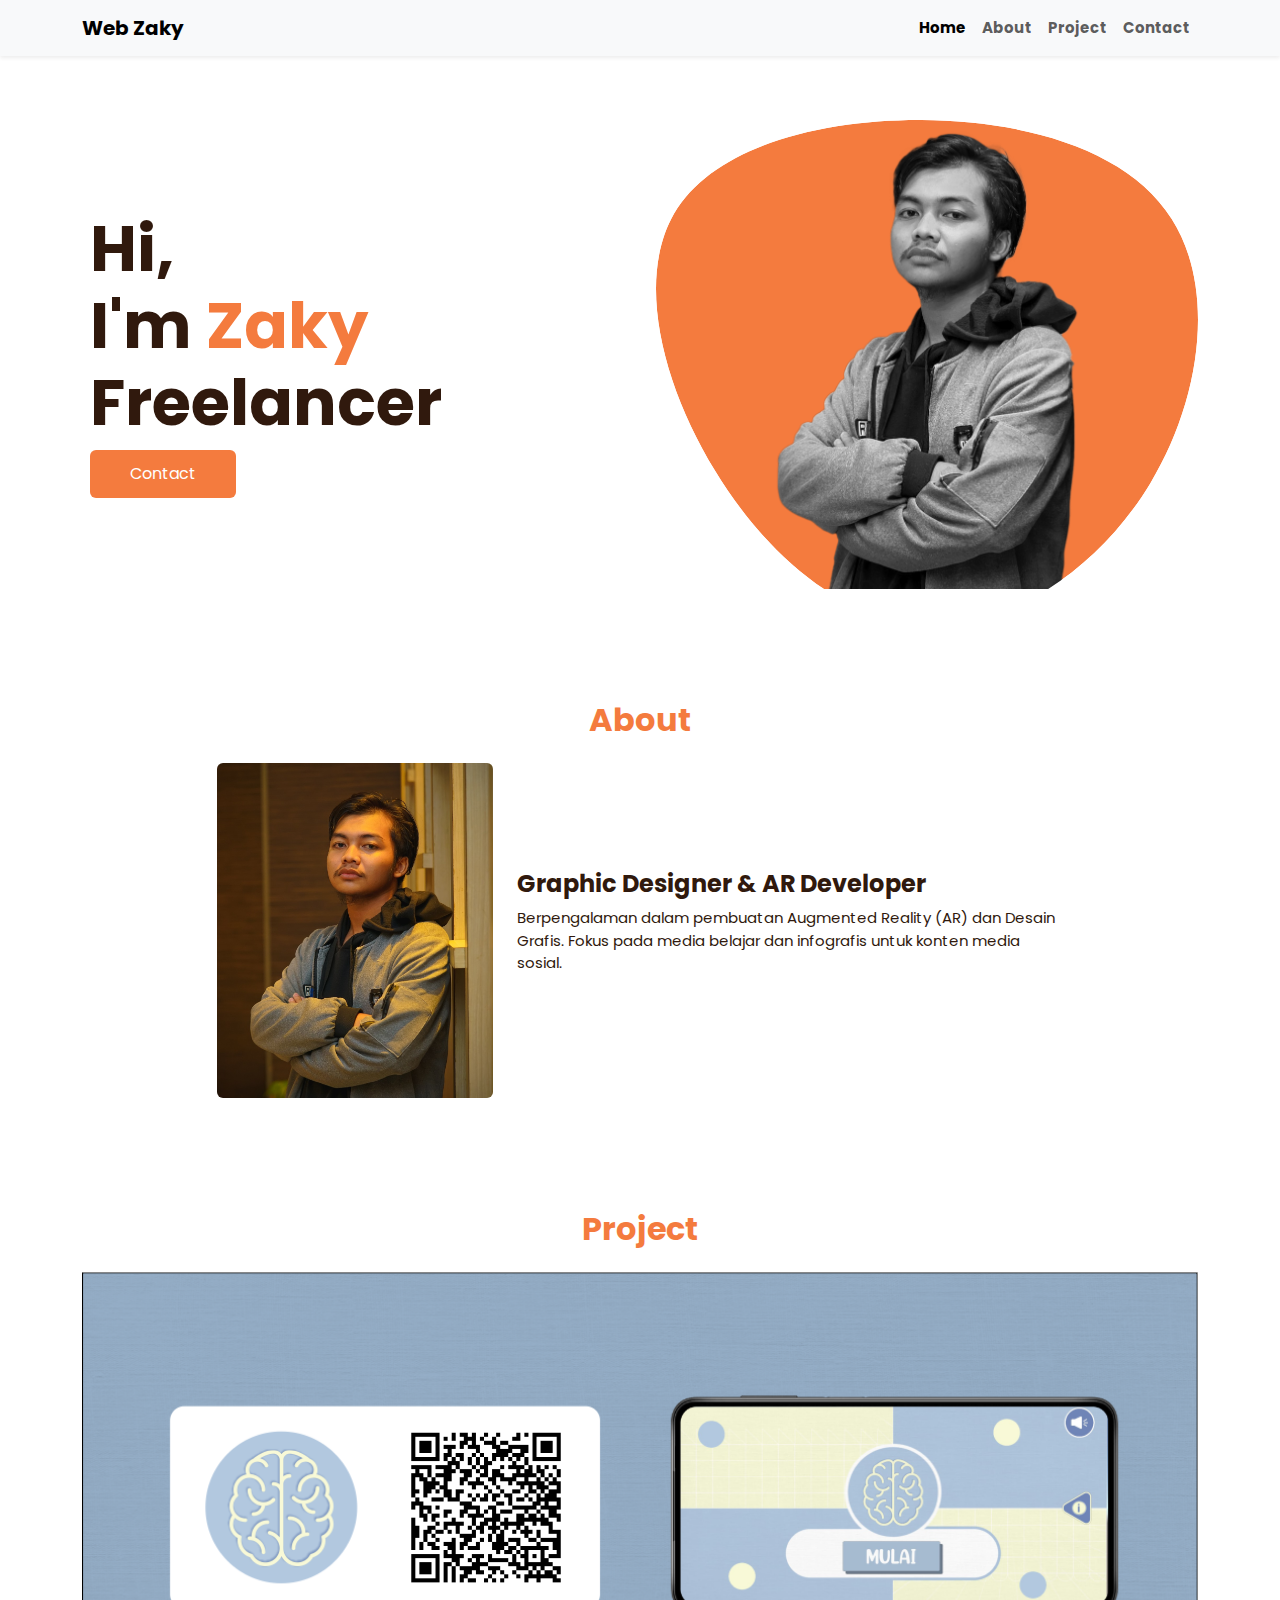
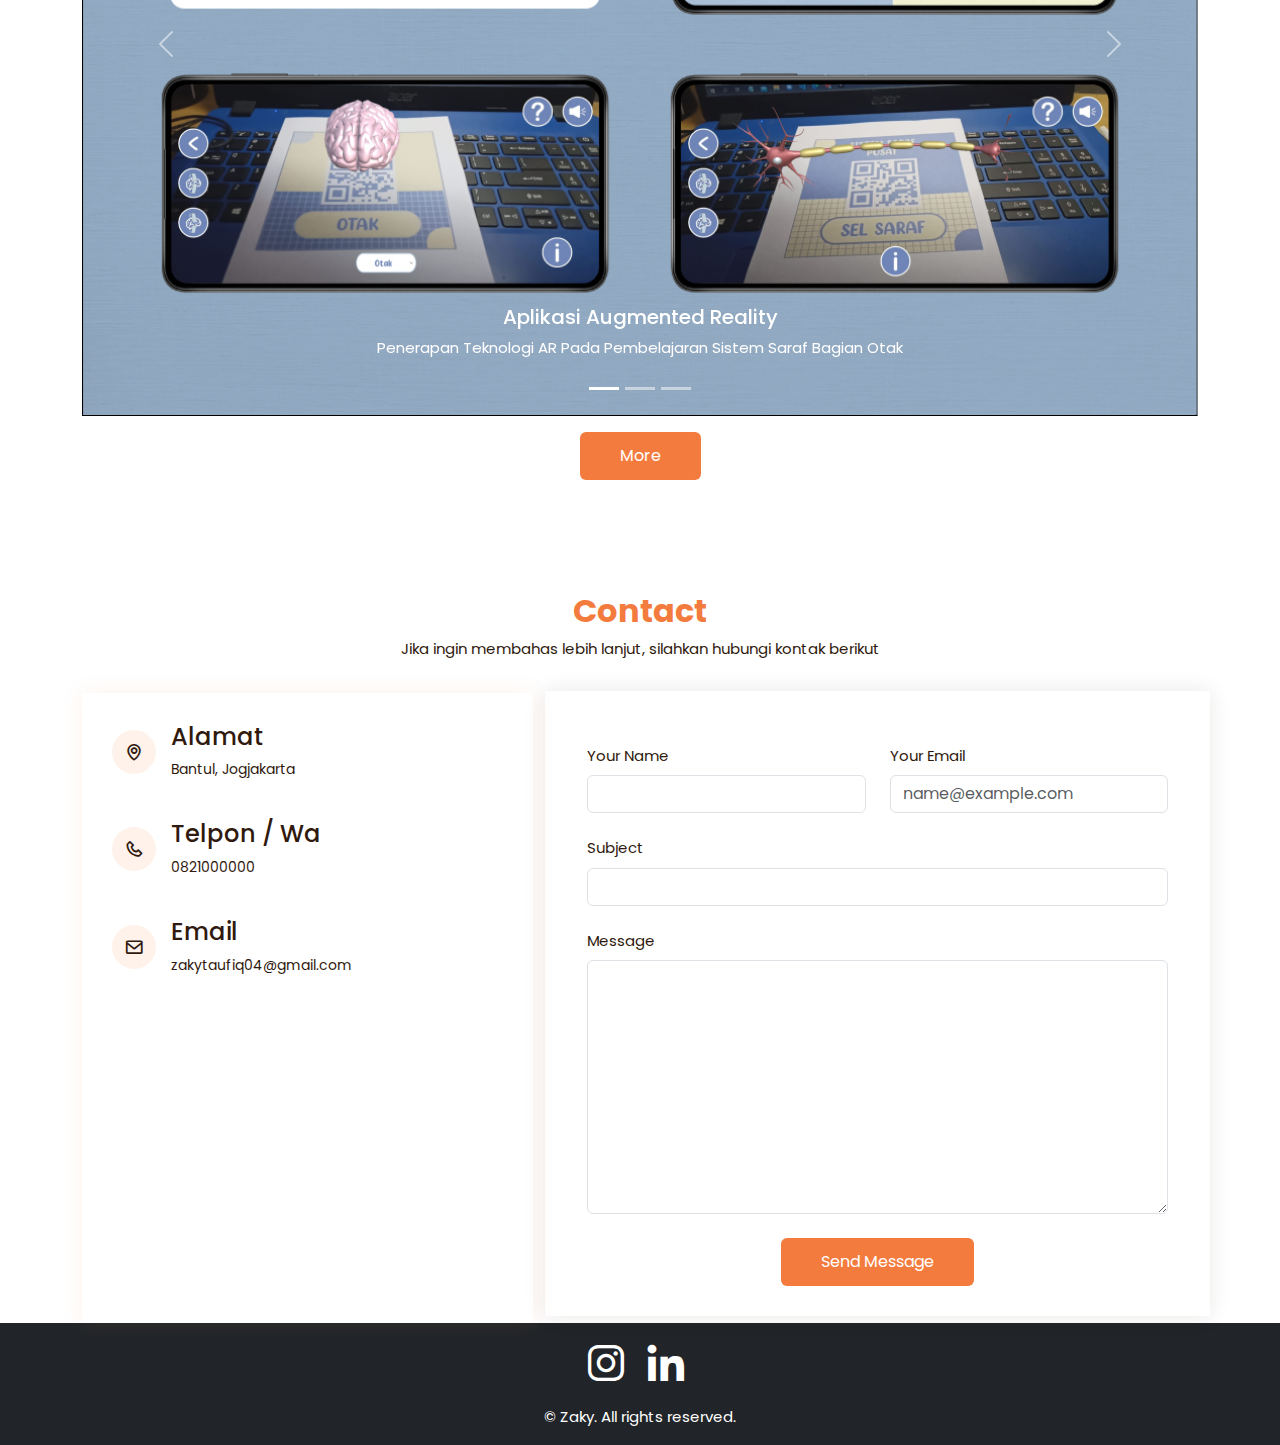
<file: index.html>
<!DOCTYPE html>
<html lang="en">
<head>
    <meta charset="UTF-8">
    <!--Meta ViewPort : Agar web bisa responsive -->    
    <meta name="viewport" content="width=device-width, initial-scale=1.0">

    <!--Memanggil Librari CSS : Boostrap , Boxcicon, dan css yang digunakan -->
    <link href="https://cdn.jsdelivr.net/npm/bootstrap@5.0.2/dist/css/bootstrap.min.css" rel="stylesheet">
    <link href='https://cdn.jsdelivr.net/npm/boxicons@2.0.5/css/boxicons.min.css' rel='stylesheet'>
    <link rel="stylesheet" href="assets/css/styles.css">
    <title>Web Zaky</title>
</head>
<body>

<!--Header : Posisinya fix di atas -->
<header class="bg-light shadow-sm fixed-top">
  <!--Navbar : Navbar dari boostrap yang akan berubah jadi hamburger icon saat layar < 768px -->
    <nav class="navbar navbar-expand-md navbar-light bg-light">
        <div class="container">
           <!--Navbar Brand : Logo / atau nama -->
            <a class="navbar-brand" href="#">Web Zaky</a>
             <!--Navbar : button humberger yg akan muncul menggantikan nav menu saat ukuran layar < 768 -->
            <button class="navbar-toggler" type="button" data-bs-toggle="collapse" data-bs-target="#navbarNav" aria-controls="navbarNav" aria-expanded="false" aria-label="Toggle navigation">
                <span class="navbar-toggler-icon"></span>
            </button>
             <!--Navbar : Nav Menu yang akan tampil saat ukuran layar > 768px -->
            <div class="collapse navbar-collapse" id="navbarNav">
                <ul class="navbar-nav ms-auto">
                    <li class="nav-item">
                        <a class="nav-link active" href="#home">Home</a>
                    </li>
                    <li class="nav-item">
                        <a class="nav-link" href="#about">About</a>
                    </li>
                    <li class="nav-item">
                        <a class="nav-link" href="#portfolio">Project</a>
                    </li>
                    <li class="nav-item">
                        <a class="nav-link" href="#contact">Contact</a>
                    </li>
                </ul>
            </div>
        </div>
    </nav>
</header>

<!--Bagian Isi Web-->
<!-- Memberikan jarak mengimbangin header yang fixed top -->
<main class="mt-5 pt-4">
    <!-- HOME -->
    <section class="container text-start  pt-5" id="home">
      <!--Agar elemen rata tengah secara vertikal -->
        <div class="home row align-items-center">
          <!-- Teks dan Button -->
            <div class="col-md-6 py-4">
                <h1 class="display-4">Hi,<br> I'm <span class="name-home">Zaky</span><br> Freelancer</h1>
                <a href="https://www.instagram.com/zakytfq/" class="btn btn-primary">Contact</a>
            </div>
            <!--Agar elemen rata tengah secara horizontal -->
            <div class="col-md-6 d-flex justify-content-center">
                <!--Mengubah gambar dengan efek masker sehingga tampak seperti segitiga dengan sudut yang sangat tumpul-->
                <!--<svg> : Tempat menggambar verktor SVG-->
                <!--Viewbox : Mengatur posisi dan ukuran kotak svg-->
                <svg class="home__blob" viewBox="0 0 200 173" xmlns="http://www.w3.org/2000/svg" xmlns:xlink="http://www.w3.org/1999/xlink">
                    <!--Masker yang akan menutupi/memotong gambar-->
                    <mask id="mask0" mask-type="alpha">
                        <circle cx="90" cy="85" r="50" fill="white"/>
                        <path d="M190.312 36.4879C206.582 62.1187 201.309 102.826 182.328 134.186C163.346 165.547 
                                130.807 187.559 100.226 186.353C69.6454 185.297 41.0228 161.023 21.7403 129.362C2.45775 
                                97.8511 -7.48481 59.1033 6.67581 34.5279C20.9871 10.1032 59.7028 -0.149132 97.9666 
                                0.00163737C136.23 0.303176 174.193 10.857 190.312 36.4879Z"/>
                    </mask>
                    <!--Tempat masker digunakan / Gambar yang akan di masking-->
                    <g mask="url(#mask0)">
                        <path d="M190.312 36.4879C206.582 62.1187 201.309 102.826 182.328 134.186C163.346 
                                165.547 130.807 187.559 100.226 186.353C69.6454 185.297 41.0228 161.023 21.7403 
                                129.362C2.45775 97.8511 -7.48481 59.1033 6.67581 34.5279C20.9871 10.1032 59.7028 
                                -0.149132 97.9666 0.00163737C136.23 0.303176 174.193 10.857 190.312 36.4879Z"/>
                        <image class="home__blob-img" x="0" y="0" width="200" height="187" xlink:href="assets/img/zaky-bw.png"/>
                    </g>
                </svg>
            </div>
        </div>
    </section>
    <!--AKHIR HOME SECTION -->

    <!-- About -->
    <section class="container my-5 pt-5" id="about">
        <h2 class="section-title text-center mb-4">About</h2>
        <!-- Membuat konten rata tengah -->
        <div class="row justify-content-center align-items-center">
            <div class="col-md-6 about-img ">
                <!-- Gambar responsif dan sudut tumpul -->
                <img src="assets/img/zaky.jpg" class="img-fluid rounded" alt="">
            </div>
            <div class="col-md-6 about-me py-4">
                <h4>Graphic Designer & AR Developer</h4>
                <p>Berpengalaman dalam pembuatan Augmented Reality (AR) dan Desain Grafis. Fokus pada media belajar dan infografis untuk konten media sosial.</p>
            </div>
        </div>
    </section>
    <!-- Akhir About Section-->

    <!-- Projek / Portofolio -->
    <section id="portfolio" class="portfolio section my-5 pt-5">
        <!-- Section Title -->
        <h2 class="section-title text-center mb-4">Project</h2>
        <!-- Menggunakan Caousel Yang bisa slide otomatis dan juga bisa manual, Ada indikator dan 
         juga ada teks keterangan lebar layar > 768px -->
        <div class="container w-60">
          <div id="carouselExampleCaptions" class="carousel slide" data-bs-ride="carousel">
            <!-- penanda untuk carousel -->
            <div class="carousel-indicators">
              <button type="button" data-bs-target="#carouselExampleCaptions" data-bs-slide-to="0" class="active" aria-current="true" aria-label="Slide 1"></button>
              <button type="button" data-bs-target="#carouselExampleCaptions" data-bs-slide-to="1" aria-label="Slide 2"></button>
              <button type="button" data-bs-target="#carouselExampleCaptions" data-bs-slide-to="2" aria-label="Slide 3"></button>
            </div>
           
            <div class="carousel-inner">
               <!-- Carousel pertama -->
              <div class="carousel-item active">
                <img src="assets/img/project1.png" class="d-block w-100" alt="...">
                <div class="carousel-caption d-none d-md-block">
                  <h5>Aplikasi Augmented Reality</h5>
                  <p>Penerapan Teknologi AR Pada Pembelajaran Sistem Saraf Bagian Otak</p>
                </div>
              </div>
               <!-- Carousel kedua -->
              <div class="carousel-item">
                <img src="assets/img/project2.png" class="d-block w-100" alt="...">
                <div class="carousel-caption d-none d-md-block">
                  <h5>Desain Konten</h5>
                  <p>Event Mogu Suteji 5 - Ayani Megamall Pontianak</p>
                </div>
              </div>
               <!-- Carousel ketiga -->
              <div class="carousel-item">
                <img src="assets/img/project3.png" class="d-block w-100" alt="...">
                <div class="carousel-caption d-none d-md-block">
                  <h5>Desain Konten</h5>
                  <p>Ngabuburit With Cosplayer - Gaia Bumi Raya City</p>
                </div>
              </div>
            </div>
             <!-- Tombol next dan previous -->
            <button class="carousel-control-prev" type="button" data-bs-target="#carouselExampleCaptions" data-bs-slide="prev">
              <span class="carousel-control-prev-icon" aria-hidden="true"></span>
              <span class="visually-hidden">Previous</span>
            </button>
            <button class="carousel-control-next" type="button" data-bs-target="#carouselExampleCaptions" data-bs-slide="next">
              <span class="carousel-control-next-icon" aria-hidden="true"></span>
              <span class="visually-hidden">Next</span>
            </button>
          </div>
        </div>
        <!-- Tombol more untuk mengarah ke halaman projek -->
        <div class="text-center my-3">
            <a href="project.html" class="btn btn-primary">More</a>
        </div>
  
      </section>
      <!-- Akhir Projek / Portfolio Section -->

  <!-- Contact -->
  <section id="contact" class="contact section">
    <!-- Section Title -->
    <div class="container py-3">
      <h2 class="text-center section-title pt-5">Contact</h2>
      <p class="text-center">Jika ingin membahas lebih lanjut, silahkan hubungi kontak berikut</p>
    </div><!-- End Section Title -->

    <div class="container">
      <!-- Membuat gap atau jarak vertikal antar kolom dan menyesuaikan agar item rata di atas -->
      <!-- Membagi menjadi 2 kolom, col 5 (kontak dan map) dan col 7 (Form pertanyaan/pesan) -->
      <div class="row gy-4 align-items-baseline"> 
        
        <!-- Kontak dan Map -->
        <div class="col-lg-5">
          <div class="info-wrap">
            <div class="info-item d-flex align-items-center">
              <i class="bx bx-map"></i>
              <div>
                <h4>Alamat</h4>
                <p>Bantul, Jogjakarta</p>
              </div>
            </div>
            <!-- End Info Item -->

            <div class="info-item d-flex align-items-center">
              <i class="bx bx-phone"></i>
              <div>
                <h4>Telpon / Wa</h4>
                <p>0821000000</p>
              </div>
            </div>
            <!-- End Info Item -->

            <div class="info-item d-flex align-items-center">
              <i class="bx bx-envelope"></i>
              <div>
                <h4>Email</h4>
                <p>zakytaufiq04@gmail.com</p>
              </div>
            </div>
            <!-- End Info Item -->

            <iframe src="https://www.google.com/maps/embed?pb=!1m18!1m12!1m3!1d4700.898298338416!2d110.4062075282362!3d-7.793156956460078!2m3!1f0!2f0!3f0!3m2!1i1024!2i768!4f13.1!3m3!1m2!1s0x2e7a59e18b1c28d1%3A0xe2d750662f2edace!2sUniversitas%20Teknologi%20Digital%20Indonesia%20(UTDI)!5e0!3m2!1sid!2sid!4v1718756687826!5m2!1sid!2sid" frameborder="0" style="border:0; width: 100%; height: 270px;" allowfullscreen="" loading="lazy" referrerpolicy="no-referrer-when-downgrade"></iframe>
          </div>
        </div>

        <!-- Form pertanyaan/pesan -->
        <div class="col-lg-7">
          <div class="row gy-4 form-contact">
            <div class="col-md-6">
              <label for="name-field" class="pb-2">Your Name</label>
              <input type="text" name="name" id="name-field" class="form-control" required>
            </div>

            <div class="col-md-6">
              <label for="email-field" class="pb-2">Your Email</label>
              <input type="email" class="form-control" name="email" id="email-field" placeholder="name@example.com" required>
            </div>

            <div class="col-md-12">
              <label for="subject-field" class="pb-2">Subject</label>
              <input type="text" class="form-control" name="subject" id="subject-field" required>
            </div>

            <div class="col-md-12">
              <label for="message-field" class="pb-2">Message</label>
              <textarea class="form-control" name="message" rows="10" id="message-field" required></textarea>
            </div>

            <div class="col-md-12 text-center">
              <button type="submit" class="btn btn-primary">Send Message</button>
            </div>
          </div>
        </div>
        <!-- End Contact Form -->
      </div>
    </div>
  </section>
  <!-- Akhir Contact Section -->
</main>

<!--Footer-->
<footer class="bg-dark text-white text-center py-3">
    <div class="mb-3">
        <a href="https://www.instagram.com/zakytfq/" class="text-white me-2"><i class='bx bxl-instagram social-icon'></i></a>
        <a href="https://www.linkedin.com/in/muhammad-zaky-taufiq-35a8112a3/" class="text-white me-2"><i class='bx bxl-linkedin social-icon'></i></a>
    </div>
    <p class="mb-0">&copy; Zaky. All rights reserved.</p>
</footer>

<!--Mengakses Boostrap js -->
<script src="https://cdn.jsdelivr.net/npm/bootstrap@5.0.2/dist/js/bootstrap.bundle.min.js"></script>
<!--Mengakses JS lokal-->
<script src="assets/js/main.js"></script>
</body>
</html>
</file>
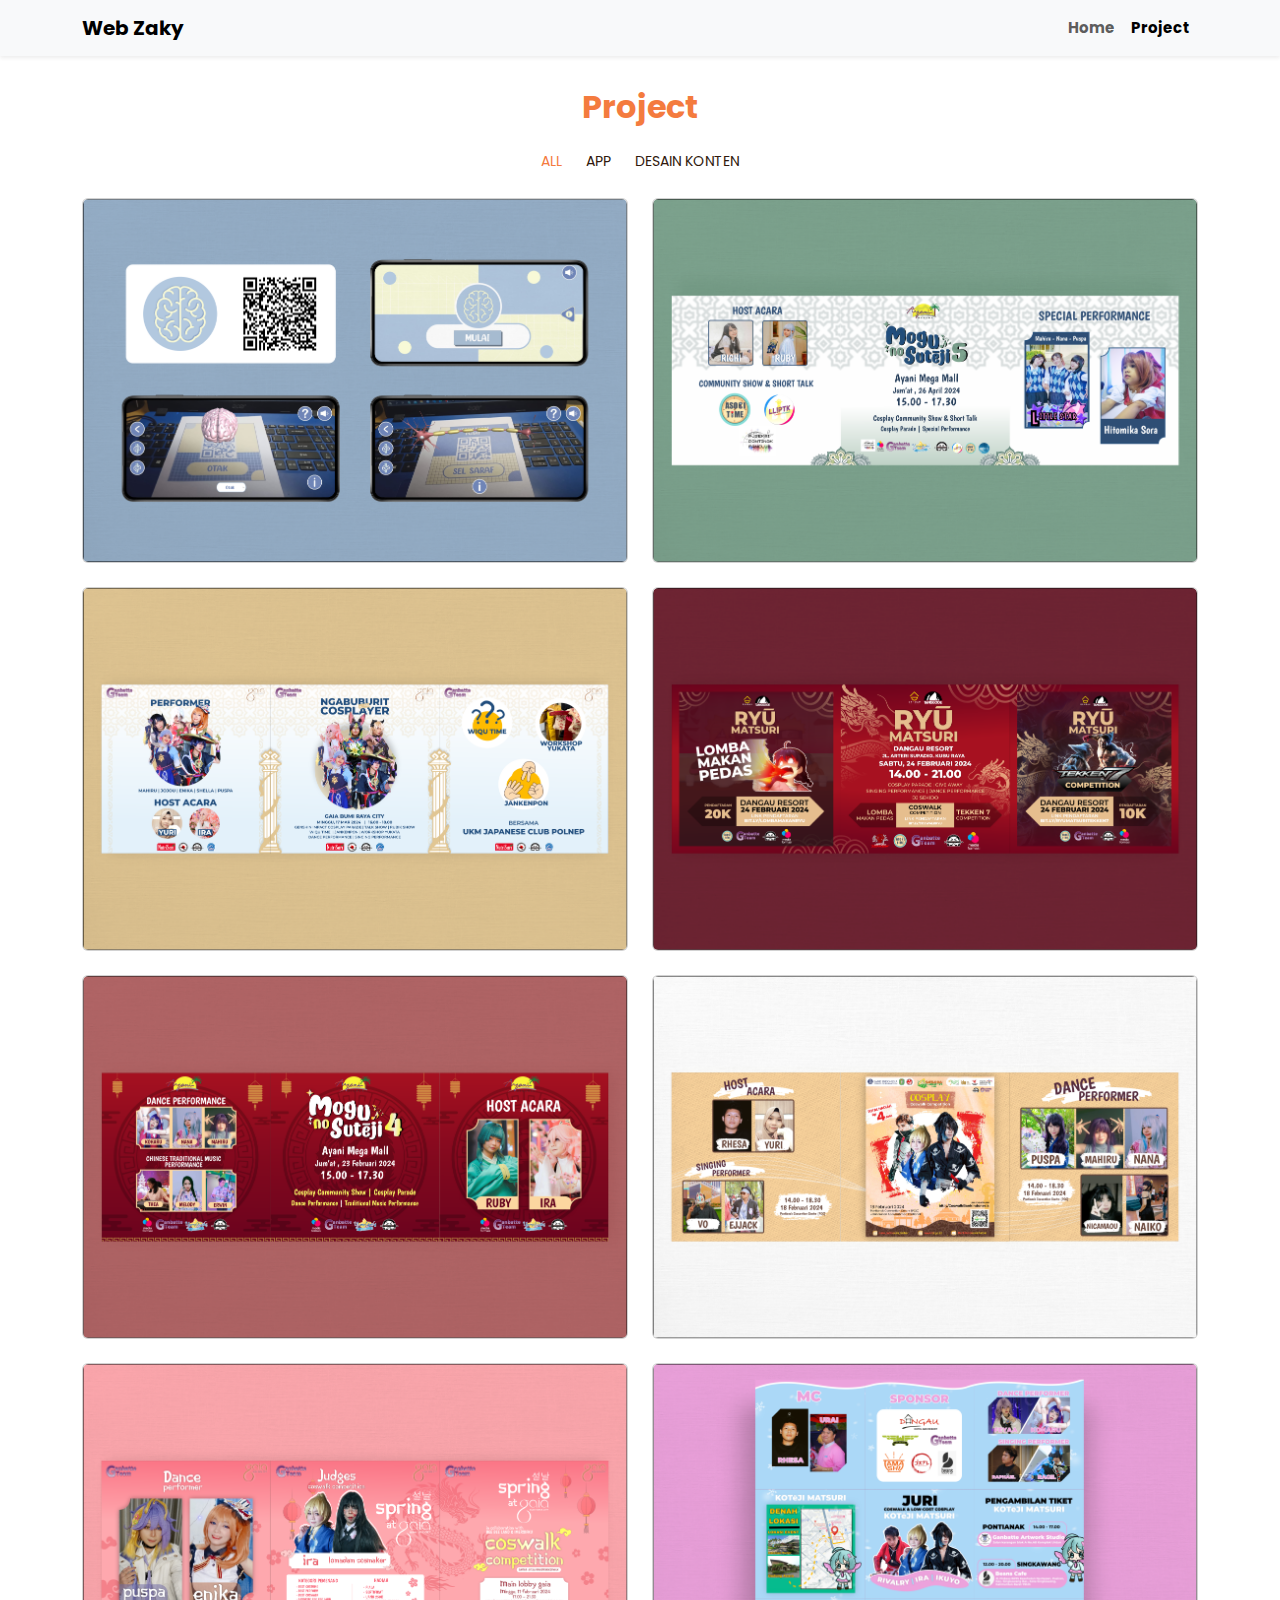
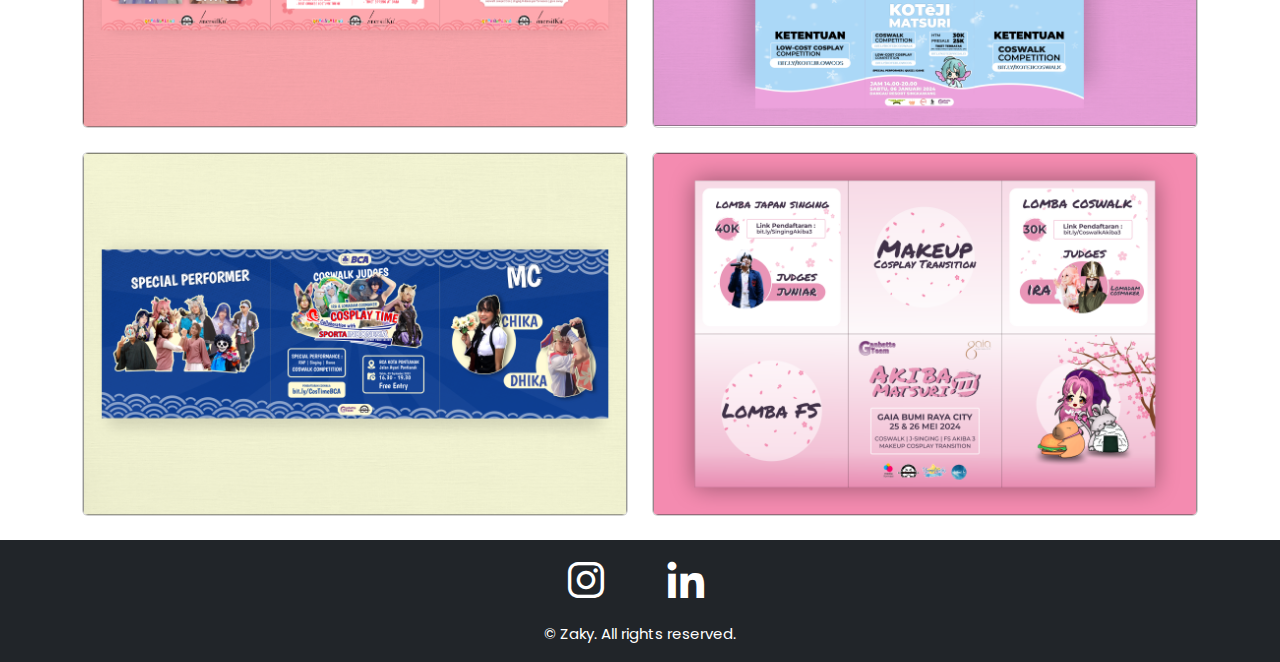
<file: project.html>
<!DOCTYPE html>
<html lang="en">
<head>
    <meta charset="UTF-8">
    <!--Meta ViewPort : Agar web bisa responsive -->
    <meta name="viewport" content="width=device-width, initial-scale=1.0">
    
    <!--Memanggil Librari CSS : Boostrap , Boxcicon, dan css yang digunakan -->
    <link href="https://cdn.jsdelivr.net/npm/bootstrap@5.0.2/dist/css/bootstrap.min.css" rel="stylesheet">
    <link href='https://cdn.jsdelivr.net/npm/boxicons@2.0.5/css/boxicons.min.css' rel='stylesheet'>
    <link rel="stylesheet" href="assets/css/styles.css">
    <title>Web Zaky</title>
</head>
<body>

<!--Header-->
<!--Header : Posisinya fix di atas -->
<header class="bg-light shadow-sm fixed-top">
    <!--Navbar : Navbar dari boostrap yang akan berubah jadi hamburger icon saat layar < 768px -->
    <nav class="navbar navbar-expand-md navbar-light bg-light">
        <div class="container">
            <!--Navbar Brand : Logo / atau nama -->
            <a class="navbar-brand" href="#">Web Zaky</a>
            <!--Navbar : button humberger yg akan muncul menggantikan nav menu saat ukuran layar < 768 -->
            <button class="navbar-toggler" type="button" data-bs-toggle="collapse" data-bs-target="#navbarNav" aria-controls="navbarNav" aria-expanded="false" aria-label="Toggle navigation">
                <span class="navbar-toggler-icon"></span>
            </button>
            <!--Navbar : Nav Menu yang akan tampil saat ukuran layar > 768px -->
            <div class="collapse navbar-collapse" id="navbarNav">
                <ul class="navbar-nav ms-auto">
                    <li class="nav-item">
                        <a class="nav-link " href="index.html">Home</a>
                    </li>
                    <li class="nav-item">
                        <a class="nav-link active" href="#portfolio">Project</a>
                    </li>
                </ul>
            </div>
        </div>
    </nav>
</header>

<!--Bagian Isi Web-->
<!-- Memberikan jarak mengimbangin header yang fixed top -->
<main class="mt-5 pt-4">
    <!-- Portofolio -->
    <section id="portfolio" class="portfolio section mb-4">
        <!-- Section Title  -->
        <h2 class="section-title text-center mb-4">Project</h2>
        <!-- Kontainer, jika ada overflow akan disembunyikan -->
        <div class="container overflow-hidden">
        <!-- Menggunakan isotope layout untuk membuat filter pada projek yang memiliki kelas app dan kelas desain -->
          <div class="isotope-layout" data-default-filter="*" data-layout="masonry" data-sort="original-order">
            <ul class="portfolio-filters isotope-filters" >
              <!-- List yang akan di filter -->
              <li data-filter="*" class="filter-active">All</li>
              <li data-filter=".filter-app">App</li>
              <li data-filter=".filter-desain">Desain Konten</li>
            </ul>
            
            <!-- Projek atau portofolio -->
             <!-- row g-4 : memberi jarak secara vertikal dan horizontal -->
             <!-- Col-md-6 : Jika layar > 768px maka akan menjadi 2 kolom / setengah layar -->
            <div class="row g-4 isotope-container">
              <div class="col-md-6 portfolio-item isotope-item filter-app ">
                <div class="portfolio-content h-100 card">
                  <img src="assets/img/project1.png" class="img-fluid card-img-top" alt="">
                  <div class="portfolio-info">
                    <h4>Aplikasi AR</h4>
                    <p>Penerapan Teknologi AR Pada Pembelajaran Sistem Saraf Bagian Otak</p>
                  </div>
                </div>
              </div><!-- End Portfolio Item -->
  
              <div class="col-md-6 portfolio-item isotope-item filter-desain ">
                <div class="portfolio-content h-100 card">
                  <img src="assets/img/project2.png" class="img-fluid card-img-top" alt="">
                  <div class="portfolio-info">
                    <h4>Desain Konten</h4>
                    <p >Event Mogu Suteji 5 - Ayani Megamall Pontianak</p>
                  </div>
                </div>
              </div><!-- End Portfolio Item -->
  
              <div class="col-md-6 portfolio-item isotope-item filter-desain">
                <div class="portfolio-content h-100 card">
                  <img src="assets/img/project3.png" class="img-fluid card-img-top" alt="">
                  <div class="portfolio-info">
                    <h4>Desain Konten</h4>
                    <p>Ngabuburit With Cosplayer - Gaia Bumi Raya City</p>
                  </div>
                </div>
              </div><!-- End Portfolio Item -->
  
              <div class="col-md-6 portfolio-item isotope-item filter-desain ">
                <div class="portfolio-content h-100 card">
                  <img src="assets/img/project4.png" class="img-fluid card-img-top" alt="">
                  <div class="portfolio-info">
                    <h4>Desain Konten</h4>
                    <p>Ryuu Matsuri - Dangau Resort Kubu Raya</p>
                  </div>
                </div>
              </div><!-- End Portfolio Item -->
  
              <div class="col-md-6 portfolio-item isotope-item filter-desain ">
                <div class="portfolio-content h-100 card">
                  <img src="assets/img/project5.png" class="img-fluid card-img-top" alt="">
                  <div class="portfolio-info">
                    <h4>Desain Konten</h4>
                    <p>Mogu Suteji 4 - Ayani Megamall Pontianak</p>
                  </div>
                </div>
              </div><!-- End Portfolio Item -->
  
              <div class="col-md-6 portfolio-item isotope-item filter-desain ">
                <div class="portfolio-content h-100 card">
                  <img src="assets/img/project6.png" class="img-fluid card-img-top" alt="">
                  <div class="portfolio-info">
                    <h4>Desain Konten</h4>
                    <p>Cosplay With Saprahan Khatulistiwa 2024 - Bank BI Kalbar</p>                   
                  </div>
                </div>
              </div><!-- End Portfolio Item -->

              <div class="col-md-6 portfolio-item isotope-item filter-desain ">
                <div class="portfolio-content h-100 card">
                  <img src="assets/img/project7.png" class="img-fluid card-img-top " alt="">
                  <div class="portfolio-info">
                    <h4>Desain Konten</h4>
                    <p>Spring at Gaia - Gaia Bumi Raya City</p>
                  </div>
                </div>
              </div><!-- End Portfolio Item -->
            
              <div class="col-md-6 portfolio-item isotope-item filter-desain ">
                <div class="portfolio-content h-100 card">
                  <img src="assets/img/project8.png" class="img-fluid card-img-top" alt="">
                  <div class="portfolio-info">
                    <h4>Desain Konten</h4>
                    <p>Koteji Matsuri - Dangau Resort Singkawang</p>
                  </div>
                </div>
              </div><!-- End Portfolio Item -->

              <div class="col-md-6 portfolio-item isotope-item filter-desain ">
                <div class="portfolio-content h-100 card">
                  <img src="assets/img/project9.png" class="img-fluid card-img-top" alt="">
                  <div class="portfolio-info">
                    <h4>Desain Konten</h4>
                    <p>Cosplay Time - Bank BCA Pontianak</p>
                  </div>
                </div>
              </div><!-- End Portfolio Item -->

              <div class="col-md-6 portfolio-item isotope-item filter-desain ">
                <div class="portfolio-content h-100 card">
                  <img src="assets/img/project10.png" class="img-fluid card-img-top" alt="">
                  <div class="portfolio-info">
                    <h4>Desain Konten</h4>
                    <p>Akiba Matsuri - Gaia Bumi Raya City</p>
                  </div>
                </div>
              </div><!-- End Portfolio Item -->
       
            </div><!-- End Portfolio Container -->
          </div>
  
        </div>
  
      </section><!-- /Portfolio Section -->
  
</main>

<!--Footer-->
<footer class="bg-dark text-white text-center py-3">
    <div class="mb-3">
        <a href="https://www.instagram.com/zakytfq/" class="text-white me-5"><i class='bx bxl-instagram social-icon'></i></a>
        <a href="https://www.linkedin.com/in/muhammad-zaky-taufiq-35a8112a3/" class="text-white me-2"><i class='bx bxl-linkedin social-icon'></i></a>
    </div>
    <p class="mb-0">&copy; Zaky. All rights reserved.</p>
</footer>

<!-- Script Memanggil Librari JS : isotope layout, boostrap, dan lokal js -->
<script src="assets/isotope-layout/isotope.pkgd.min.js"></script>
<script src="https://cdn.jsdelivr.net/npm/bootstrap@5.0.2/dist/js/bootstrap.bundle.min.js"></script>
<script src="assets/js/main.js"></script>
</body>
</html>
</file>
<file: assets/css/styles.css>
/* Google Font */
@import url("https://fonts.googleapis.com/css2?family=Poppins:wght@400;600;700&display=swap");

/* Gaya Kustom */
:root {
  --hue-color: 20; 
  --first-color: hsl(var(--hue-color), 89%, 60%);
  --second-color: hsl(var(--hue-color), 56%, 12%);

  --header-height: 3rem;
  --font-semi: 600;
  /*Typografi -> Membuat pilihan dan ukuran font dengan font yang diambil dari google tadi*/
  --body-font: "Poppins", sans-serif; /*Pilihan pertama Poppins, Jika tidak ada maka akan memilih sans-serif*/
  --big-font-size: 2rem;
  --h2-font-size: 1.25rem;
  --normal-font-size: .938rem;
  --smaller-font: .75rem;

    /*z index -> Mengatur layer z-index paling atas atau paling bawah*/
  --z-back: -10; /*z-layer untuk paling bawah*/
  --z-fixed: 100; /*z-layer untuk paling atas*/
}

/*Set up Tampilan Web menggukanan variabel yang telah dibuat tadi*/
body{
  margin: var(--header-height) 0 0 0;
  font-family: var(--body-font);
  font-size: var(--normal-font-size);
  color: var(--second-color);
}


/* Penyesuaian untuk gambar dalam home section */
.home__blob {
    fill: var(--first-color);
}

/* Penyesuaian button */
.btn-primary {
    background-color: var(--first-color);
    border: none;
    padding: 0.75rem 2.5rem;
}
.btn-primary:hover{
  background-color: var(--second-color);
  box-shadow: 0px 10px 36px rgba(0,0,0,0.15); /*hover dengan menampilkan box shadow*/
}

/*Section Title*/
.section-title{
  font-weight: bold;
  color: var(--first-color);
  padding-top: 1rem;
}

/*Nav*/
.nav {
  height: var(--header-height);
  font-weight: var(--font-semi);
}
.navbar .container {
  display: flex;
  justify-content: space-between;
  align-items: center;
}
.navbar-brand , .navbar-nav .nav-link {
  font-weight: bold;
}
.nav-link:hover {
  position: relative;
}
.nav-link:hover::after {
  position: absolute;
  content: "";
  width: 100%;
  height: 0.18rem;
  left: 0;
  top: 2rem;
  background-color: var(--first-color);
}


/*Home*/

#home h1, #home p {
  font-weight: bold;
}
#home .name-home{
  color: var(--first-color);
}
#home {
  padding-left: 20px;
}
#home h1 {
  font-size: 4rem;
}
#home p {
  font-size: 2rem;
}
.home__blob-img {
  max-width: 350px;
}


/*About*/
.about-img {
  max-width: 300px; 
  border-radius: 0.5rem;
}

.about-me h4{
  font-weight: bold;
}

/*Portfolio Section*/
.portfolio {
  --background-color: color-mix(in srgb, var(--first-color), transparent 95%);
}

.portfolio .portfolio-filters {
  padding: 0;
  margin: 0 auto 20px auto;
  list-style: none;
  text-align: center;
}

.portfolio .portfolio-filters li {
  cursor: pointer;
  display: inline-block;
  padding: 0;
  font-size: 14px;
  font-weight: 400;
  margin: 0 10px;
  line-height: 1;
  text-transform: uppercase;
  margin-bottom: 10px;
  transition: all 0.3s ease-in-out;
}

.portfolio .portfolio-filters li:hover,
.portfolio .portfolio-filters li.filter-active {
  color: var(--first-color);
}

.portfolio .portfolio-filters li:first-child {
  margin-left: 0;
}

.portfolio .portfolio-filters li:last-child {
  margin-right: 0;
}

@media (max-width: 575px) {
  .portfolio .portfolio-filters li {
    font-size: 14px;
    margin: 0 5px;
  }
}

.portfolio .portfolio-content {
  position: relative;
  overflow: hidden;
}

.portfolio .portfolio-content img {
  transition: 0.3s;
}

.portfolio .portfolio-content .portfolio-info {
  opacity: 0;
  position: absolute;
  inset: 0;
  z-index: 3;
  transition: all ease-in-out 0.3s;
  background: rgba(0, 0, 0, 0.6);
  padding: 15px;
}

.portfolio .portfolio-content .portfolio-info h4 {
  font-size: 14px;
  padding: 5px 10px;
  font-weight: 400;
  color: #ffffff;
  display: inline-block;
  background-color: var(--first-color);
}

.portfolio .portfolio-content .portfolio-info p {
  position: absolute;
  bottom: 10px;
  text-align: center;
  display: inline-block;
  left: 0;
  right: 0;
  font-size: 16px;
  font-weight: 600;
  color: rgba(255, 255, 255, 0.8);
}

.portfolio .portfolio-content .portfolio-info .preview-link,
.portfolio .portfolio-content .portfolio-info .details-link {
  position: absolute;
  left: calc(50% - 40px);
  font-size: 26px;
  top: calc(50% - 14px);
  color: #fff;
  transition: 0.3s;
  line-height: 1.2;
}

.portfolio .portfolio-content .portfolio-info .preview-link:hover,
.portfolio .portfolio-content .portfolio-info .details-link:hover {
  color: var(--first-color);
}

.portfolio .portfolio-content .portfolio-info .details-link {
  left: 50%;
  font-size: 34px;
  line-height: 0;
}

.portfolio .portfolio-content:hover .portfolio-info {
  opacity: 1;
}

.portfolio .portfolio-content:hover img {
  transform: scale(1.1);
}


/*Contact*/
/*
.contact .info-wrap {
  box-shadow: 0px 0px 20px color-mix(in srgb, var(--second-color), transparent 90%);
  padding: 30px;
}

.contact .form-contact {
  padding: 30px;
  box-shadow: 0px 0px 20px color-mix(in srgb, var(--second-color), transparent 90%);
}

.contact .info-item i {
  font-size: 20px;
  color: var(--first-color);
  background: color-mix(in srgb, var(--first-color), transparent 92%);
  width: 44px;
  height: 44px;
  display: flex;
  justify-content: center;
  align-items: center;
  border-radius: 50px;
  transition: all 0.3s ease-in-out;
  margin-right: 15px;
}

*/

.contact .info-wrap {
  box-shadow: 0px 0px 20px color-mix(in srgb, var(--first-color), transparent 90%);
  padding: 30px;
}

@media (max-width: 575px) {
  .contact .info-wrap {
    padding: 20px;
  }
}

.contact .info-item {
  margin-bottom: 40px;
}

.contact .info-item i {
  font-size: 20px;
  color: var(--second-color);
  background: color-mix(in srgb, var(--first-color), transparent 90%);
  width: 44px;
  height: 44px;
  display: flex;
  justify-content: center;
  align-items: center;
  border-radius: 50px;
  transition: all 0.3s ease-in-out;
  margin-right: 15px;
}

.contact .info-item h3 {
  font-size: 20px;
  padding: 0;
  font-size: 18px;
  font-weight: 700;
  margin-bottom: 5px;
}

.contact .info-item p {
  padding: 0;
  margin-bottom: 0;
  font-size: 14px;
}

.contact .info-item:hover i {
  background: var(--second-color);
  color: var(--first-color);
}

.contact .form-contact {
  padding: 30px;
  box-shadow: 0px 0px 20px color-mix(in srgb, var(--second-color), transparent 90%);
}

/*footer*/
.social-icon {
  font-size: 3rem; 
}


/* Breakpoint */
@media (max-width: 768px) {
.home {
  display: flex;
  flex-direction: column-reverse;
  text-align: center;
 }
#home h1 {
  font-size: 2rem;
 }
#home p {
  font-size: 1rem;
 }
}

@media (max-width: 992px) {
  .navbar, .container {
      max-width: 100%;
  }
  #home h1 {
    font-size: 3rem;
  }
  #home p {
    font-size: 1.5rem;
  }
  .home__blob, .home__blob-img {
    max-width: 80%;
  }
  .navbar-brand {
      font-size: 1.5rem;
  }
  .display-4 {
      font-size: 2.5rem;
  }
  .lead {
      font-size: 1.25rem;
  }
  .btn-primary {
      padding: 0.5rem 1rem;
      font-size: 1rem;
  }
  .project img {
      max-width: 100%;
      height: auto;
  }
}
</file>
